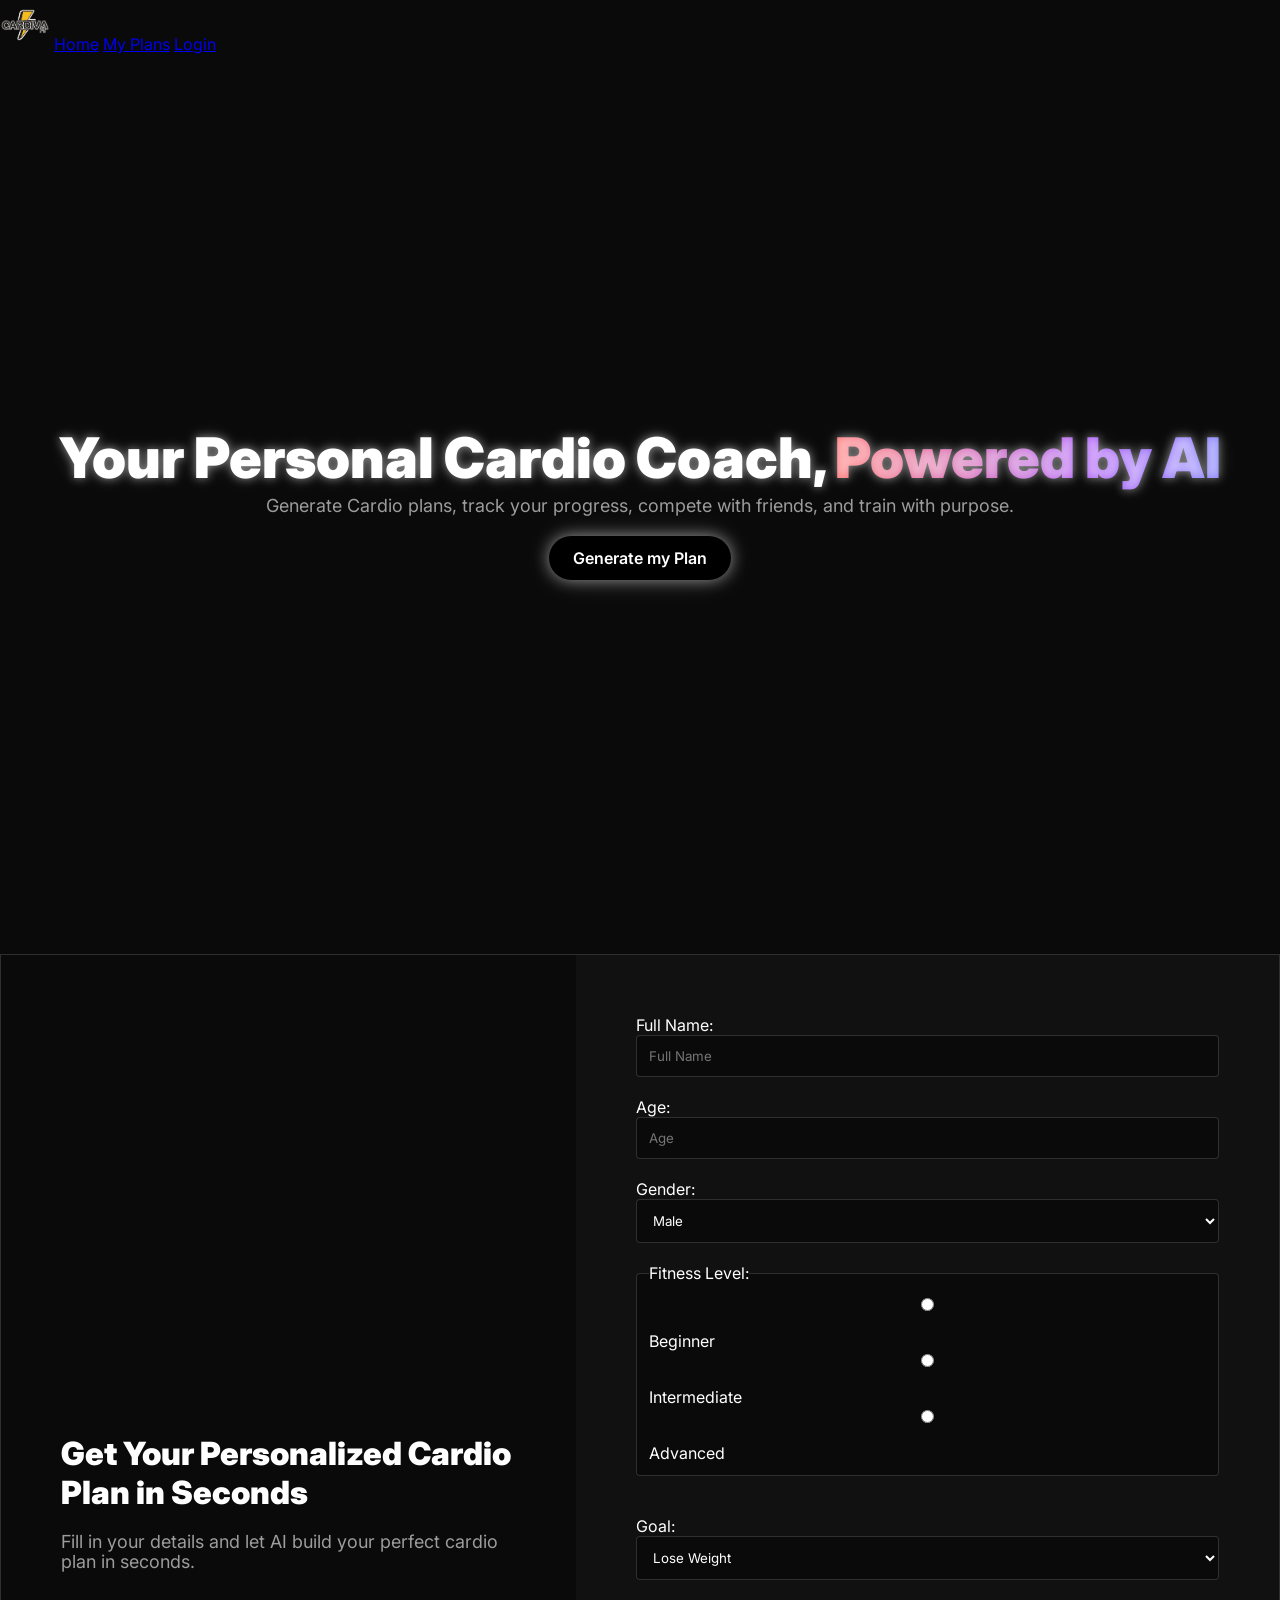
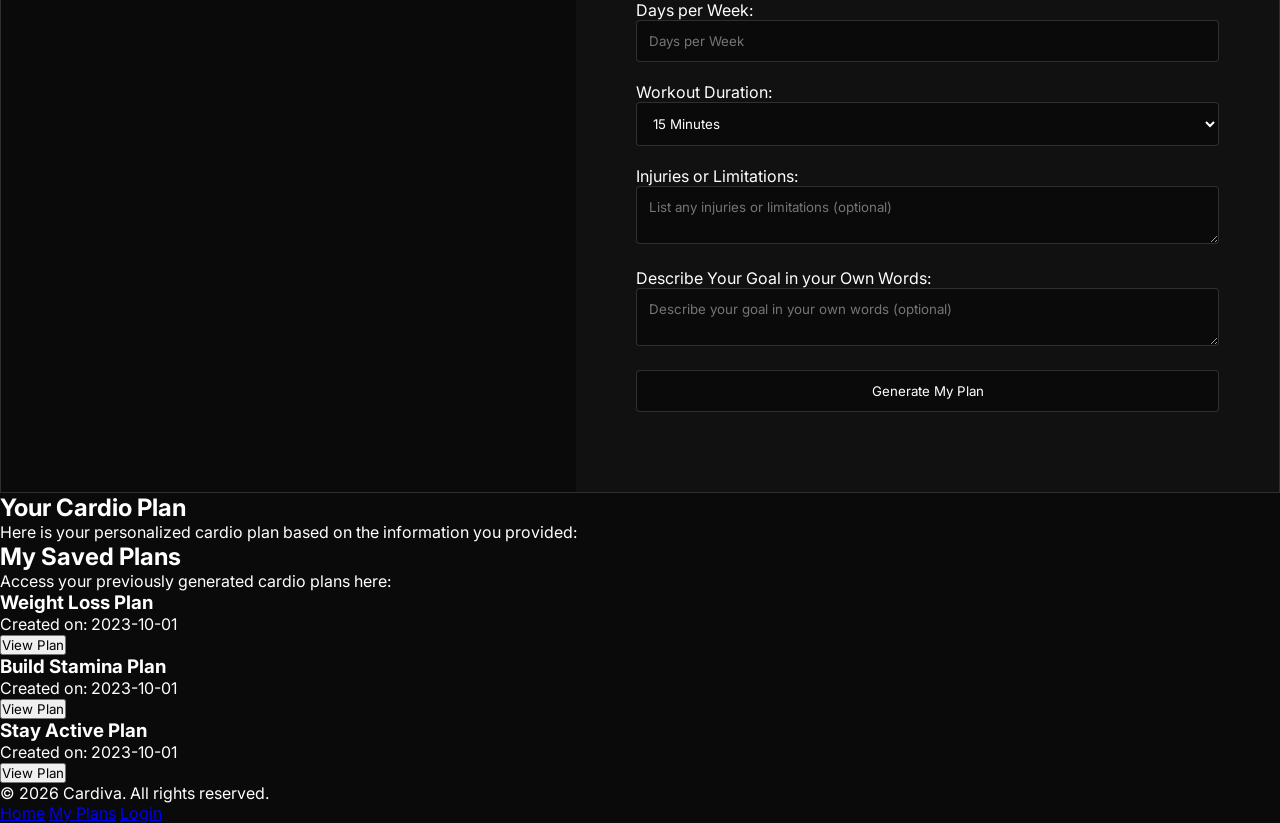
<file: index.html>
<!DOCTYPE html>
<html lang="en">
<head>
    <title>Cardiva</title>
    <link rel="icon" href="/images/cardia-removebg.png" sizes="32x32" type="image/png">
    <link rel="stylesheet" href="style.css">
    <link rel="preconnect" href="https://fonts.googleapis.com">
<link rel="preconnect" href="https://fonts.gstatic.com" crossorigin>
<link href="https://fonts.googleapis.com/css2?family=Inter:ital,opsz,wght@0,14..32,100..900;1,14..32,100..900&display=swap" rel="stylesheet">
</head>
<body>
    <header>
    <nav>
        <a href="#"><img src="/images/cardia-removebg.png" alt="Cardiva Logo" width="50"></a>
        <a href="index.html">Home</a>
        <a href="#">My Plans</a>
        <a href="login.html">Login</a>
    </nav>
    </header>
    <section id="hero">
       <!--- Not using Right now <h2 class="hero-badge"> <span class="badge-dot"></span> AI-Powered Cardio Planning </h2> -->
        <h1 class="hero_heading"> Your Personal Cardio Coach, <span class="highlight-header">Powered by AI</span> </h1>
        <p class="hero_text"> Generate Cardio plans, track your progress, compete with friends, and train with purpose.</p>
        <a href="#form" class="hero_button">Generate my Plan</a>
       <!-- <a href="#" class="hero_button">Learn More</a> -->

    </section>
    <section id="form">
        <div class="form-left">
            <h1 class="form-heading">Get Your Personalized Cardio Plan in Seconds</h1>
            <p class="form-text">Fill in your details and let AI build your perfect cardio plan in seconds.</p>
        </div>
        <div class="form-right">
        <form>
            <label for="FullName">Full Name:</label>
            <br>
            <input type="text" id="FullName" name="FullName" placeholder="Full Name" required>
            <br>
            <label for="Age">Age:</label>
            <br>
            <input type="number" id="Age" name="Age" placeholder="Age" required>
            <br>
            <label for="Gender">Gender:</label> 
            <select name="Gender" required>
                <option value="Male">Male</option>
                <option value="Female">Female</option>
                <option value="Other">Other</option>
            </select>
            <br>
            <fieldset>
                <legend>Fitness Level:</legend>
                <input type="radio" id="beginner" name="fitnesslevel" value="Beginner"  required> Beginner
                <input type="radio" id="intermedia" name="fitnesslevel" value="Intermediate" required> Intermediate
                <input type="radio" id="advanced" name="fitnesslevel" value="Advanced" required> Advanced
            </fieldset>
            <br>
            <label for="Goal">Goal:</label>
            <select id="Goal" name="Goal">
                <option value="Lose Weight" selected>Lose Weight</option>
                <option value="Build Stamina">Build Stamina</option>
                <option value="Stay Active">Stay Active</option>
                <option value="Train For Event">Train For Event</option>
            </select>
            <br>
            <label for="Days">Days per Week:</label>
            <input type="number" name="Days" placeholder="Days per Week" required>
            <br>
            <label for="Duration">Workout Duration:</label>
            <br>
            <select id="Duration" name="Duration">
                <option value="15" selected>15 Minutes</option>
                <option value="30">30 Minutes</option>
                <option value="45">45 Minutes</option>
                <option value="60">60 Minutes</option>
            </select>
            <br>
            <label for="Injuries">Injuries or Limitations:</label>
            <textarea id="Injuries" name="Injuries" placeholder="List any injuries or limitations (optional)"></textarea>
            <br>
            <label for="describegoal">Describe Your Goal in your Own Words:</label>
            <textarea id="describegoal" name="describegoal" placeholder="Describe your goal in your own words (optional)"></textarea>
            <br>
            <button type="submit" class="submit-button">Generate My Plan</button>


            
        </form>
         </div>
    </section>

    <section id="output">
        <h2>Your Cardio Plan</h2>
        <p>Here is your personalized cardio plan based on the information you provided:</p>
        <div id="plan-result">

            
        </div>


    </section>

    <section id="saved-plans">
        <h2>My Saved Plans</h2>
        <p>Access your previously generated cardio plans here:</p>
        <div id="plans-grid">
        <div class="plan-card">
            <h3>Weight Loss Plan</h3>
            <p> Created on: 2023-10-01 </p>
            <button>View Plan</button>
        </div>
    <div class="plan-card">
            <h3>Build Stamina Plan</h3>
            <p> Created on: 2023-10-01 </p>
            <button>View Plan</button>
        </div>
         <div class="plan-card">
            <h3>Stay Active Plan</h3>
            <p> Created on: 2023-10-01 </p>
            <button>View Plan</button>
        </div>
        </div>
        
    </section>
    <footer>
        <p>&copy; 2026 Cardiva. All rights reserved.</p> 
         <a href="index.html">Home</a>
        <a href="#">My Plans</a>
        <a href="login.html">Login</a>   
    </footer>
</body>

</html>
</file>
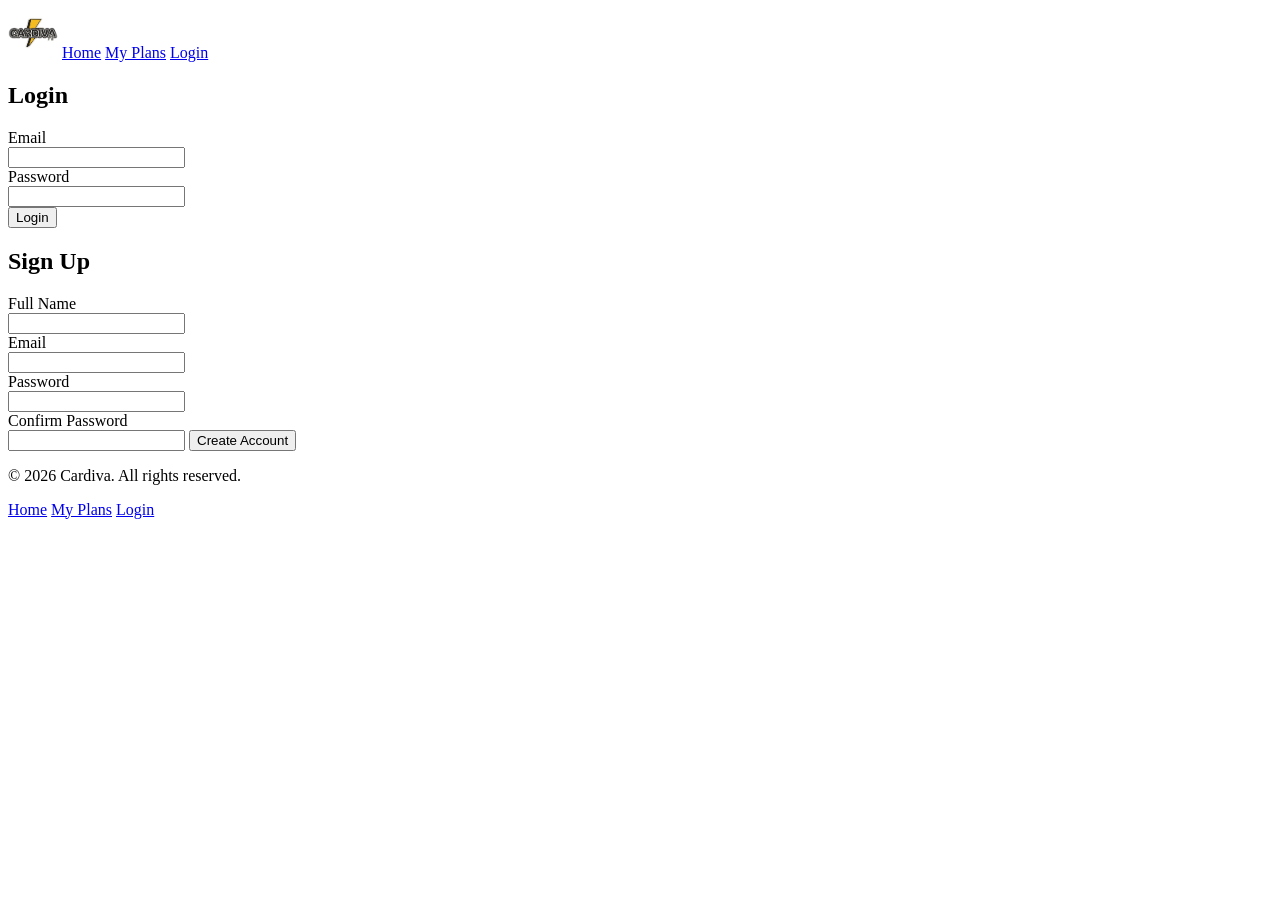
<file: login.html>
<!DOCTYPE html>
<html lang="en">
<head>
    <title>Cardiva</title>
    <link rel="icon" href="/images/cardia-removebg.png" sizes="32x32" type="image/png">
    <link rel="preconnect" href="https://fonts.googleapis.com">
<link rel="preconnect" href="https://fonts.gstatic.com" crossorigin>
<link href="https://fonts.googleapis.com/css2?family=Inter:ital,opsz,wght@0,14..32,100..900;1,14..32,100..900&display=swap" rel="stylesheet">
</head>
<body>
    <header>
    <nav>
        <a href="#"><img src="/images/cardia-removebg.png" alt="Cardiva Logo" width="50"></a>
        <a href="index.html">Home</a>
        <a href="#">My Plans</a>
        <a href="#">Login</a>
    </nav>
    </header>
    <section id="auth">
        <div class="login-form">
        <h2>Login</h2>
        <form>
        <label for="email">Email</label>
        <br>
        <input type="email" id="email" name="email">
        <br>
        <label for="password">Password</label>
        <br>
        <input type="password" id="password" name="password">
        <br>
        <button type="submit">Login</button>
        </form> 
</div>
    <div class="signup-form">
        <h2>Sign Up</h2>
        <form>
        <label for="fullname">Full Name</label>
        <br>
        <input type="text" name="fullname" id="fullname">
        <br>
        <label for="signupmail">Email</label>
        <br>
        <input type="email" name="signupmail" id="signupmail">
        <br>
        <label for="signuppassword">Password</label>
        <br>
        <input type="password" name="signuppassword" id="signuppassword">
        <br>
        <label for="confirmpassword">Confirm Password</label>
        <br> 
        <input type="password" name="confirmpassword" id="confirmpassword">
        <button type="submit">Create Account</button>
        </form>
    </div>
    </section>
    <footer>
        <p>&copy; 2026 Cardiva. All rights reserved.</p>
        <a href="index.html">Home</a>
        <a href="#">My Plans</a>
        <a href="login.html">Login</a>
    </footer>
</body>
</html>
</file>
<file: style.css>
/* Global Styles */
* {
    margin: 0;
    padding: 0;
    box-sizing: border-box;
    font-family: 'Inter', sans-serif;
}
body {
    background-color: #0a0a0a;
    color: #ffffff;
}


/* Hero Section, Heading,Text,Button  */

#hero {
    display: flex;
    flex-direction: column;
    align-items: center;
    min-height: 100vh;
    justify-content: center;

}

.hero_heading {
    max-width: 1200px;
    text-align: center;
    font-size: 56px;
    font-weight: 900;
    margin-bottom: 5px;
    line-height: 1.1;
    color: #ffffff;
    text-shadow: 0 0 10px rgba(255, 255, 255, 0.5), 0 0 20px rgba(255, 255, 255, 0.15);
    transition: text-shadow 0.3s ease;

}


.hero_text {
    text-align: center;
    margin-bottom: 20px;
    font-size: 18px;
    color: #9C9C9C;
    transition: text-shadow 0.3s ease;
}
.hero_text:hover {
    color: #ffffff;
    text-shadow: 0 0 15px rgba(255, 255, 255, 0.5), 0 0 30px rgba(255, 255, 255, 0.15);
}

.hero_button {
    text-decoration: none;
    display: inline-block;
    padding: 12px 24px;
    border-radius: 9999px;
    box-shadow: 0 0 15px rgba(255, 255, 255, 0.5), 0 0 30px rgba(255, 255, 255, 0.15);
    background-color: #000000;
    color: #ffffff; 
    font-weight: 600;
    font-size: 16px;
    transition: box-shadow 0.3s ease, transform 0.3s ease;

}
.hero_button:hover {
    box-shadow: 0 0 25px rgba(255, 255, 255, 0.7), 0 0 50px rgba(255, 255, 255, 0.14);
    transform: scale(1.05);
}

.highlight-header {
    color: #ff6b6b;
    background: linear-gradient(90deg,#ff6b6b, #a855f7, #4d9fff, #ff6b6b);
    -webkit-background-clip: text;
    background-size: 200% 200%;
    -webkit-text-fill-color: transparent;
    animation: gradient 3s ease infinite;
}
@keyframes gradient{
    0% {
        background-position: 0% 50%;
    }
    50% {
        background-position: 100% 50%;
    }
    100% {
        background-position: 0% 50%;
    }
}

/* Form Section */

#form{
    display: flex;
    border: 1px solid rgba(255, 255, 255, 0.15);
    min-height: 80vh;

}

.form-left {
    width: 45%;
    background: #0a0a0a ;
    display: flex;
    flex-direction: column;
    justify-content: center;
    padding: 60px;
}
.form-right {
    width: 55%;
    background: #111111;
    display: flex;
    flex-direction: column;
    justify-content: center;
    padding: 60px;
    overflow-y: auto
}
.form-heading {
    font-size: 32px;
    font-weight: 900;
    margin-bottom: 20px;
    color: #ffffff;
    line-height: 1.2;
}
.form-text {
    font-size: 18px;
    color: #9C9C9C;
    margin-bottom: 40px;
    line-height: 1.1;
}
 
input,textarea,select,.submit-button,fieldset {
    width: 100%;
    padding: 12px;
    margin-bottom: 20px;
    border: 1px solid rgba(255, 255, 255, 0.15);
    background-color: #0a0a0a;
    color: #ffffff;
    border-radius: 4px;
    transition: border-color 0.3s ease;
}




/* Hero Badge and dot currently not using but can be used for future updates 

.hero-badge {
    margin-bottom: 30px;
  padding: 6px 12px;
  background-color: #000000;
   border: 1px solid rgba(255, 255, 255, 0.15);
    color: #9C9C9C;
    font-size: 12px;
    font-weight: 500;
    border-radius: 9999px;
}
.badge-dot {
    display: inline-block;
    width: 8px;
    height: 8px;
    background-color: #ffffff;
    border-radius: 50%;
    margin-right: 6px;
    animation: pulse 2s infinite;
}

*/
</file>
